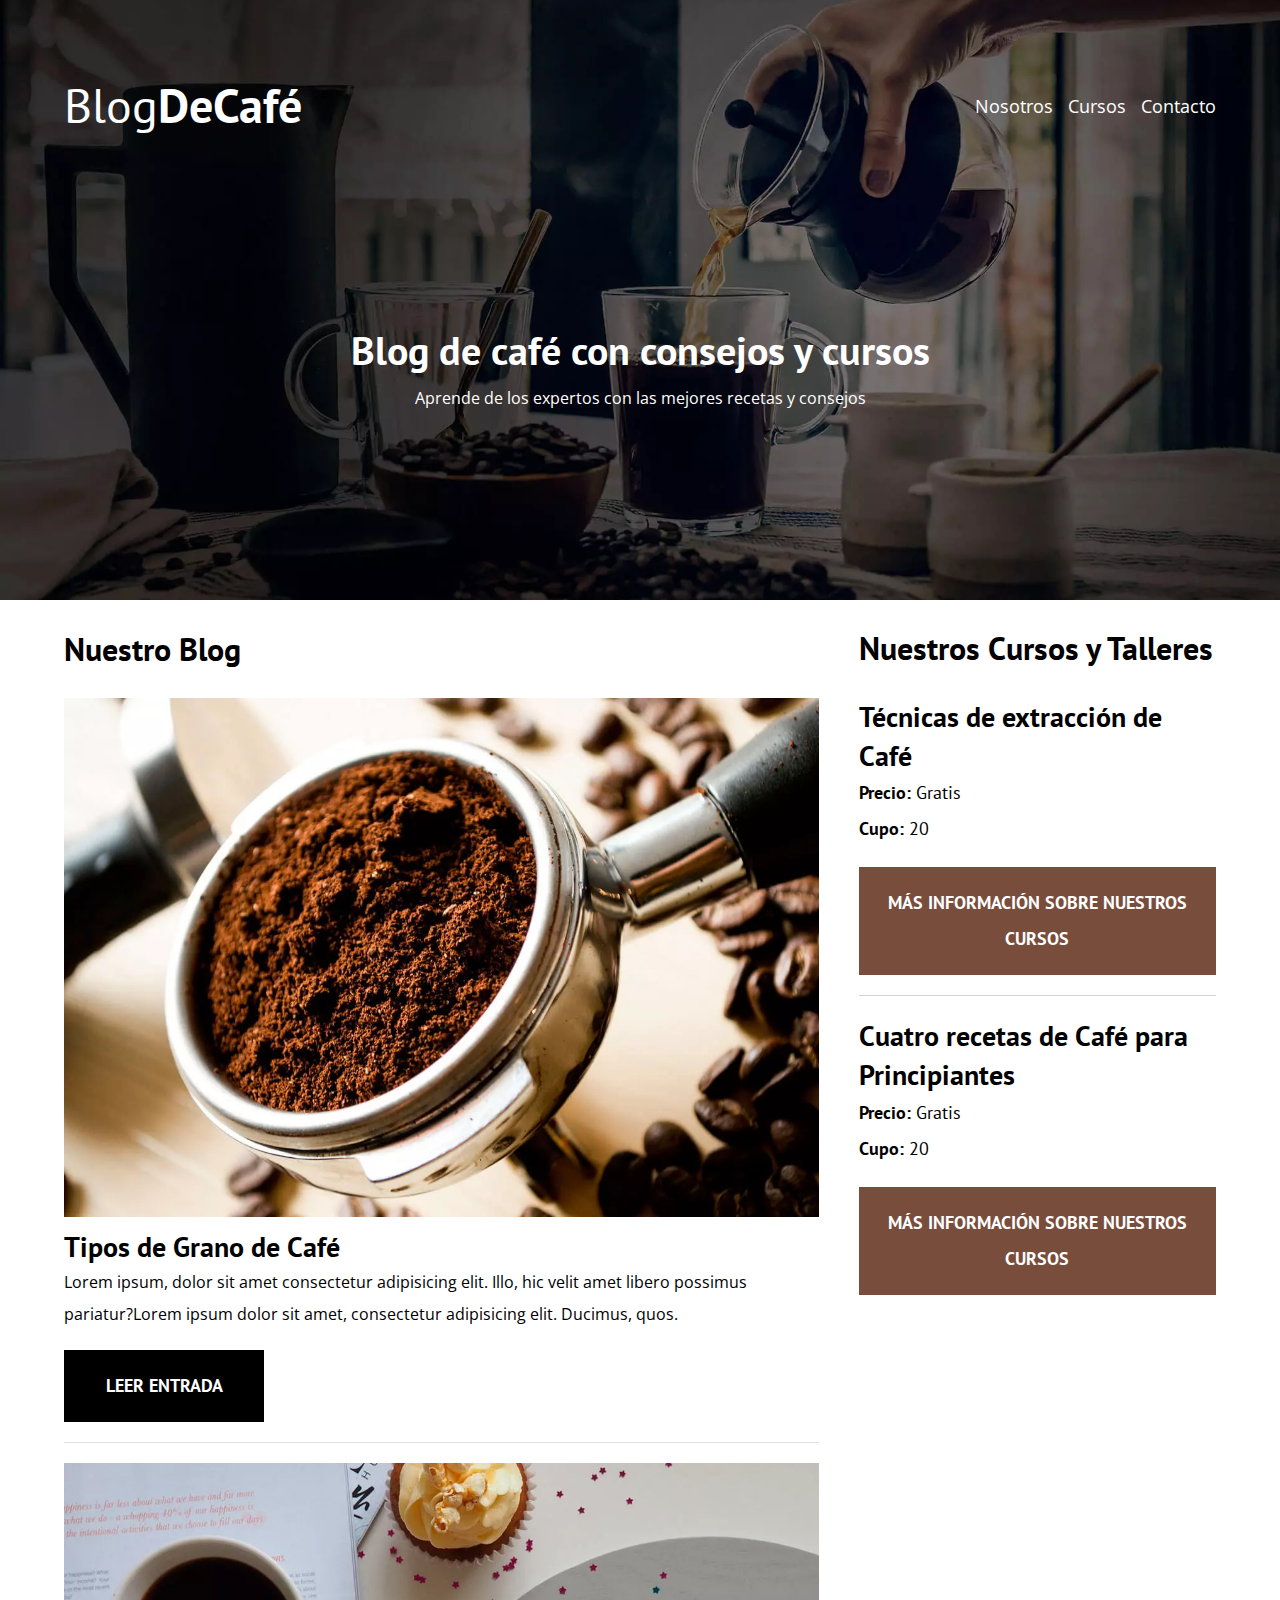
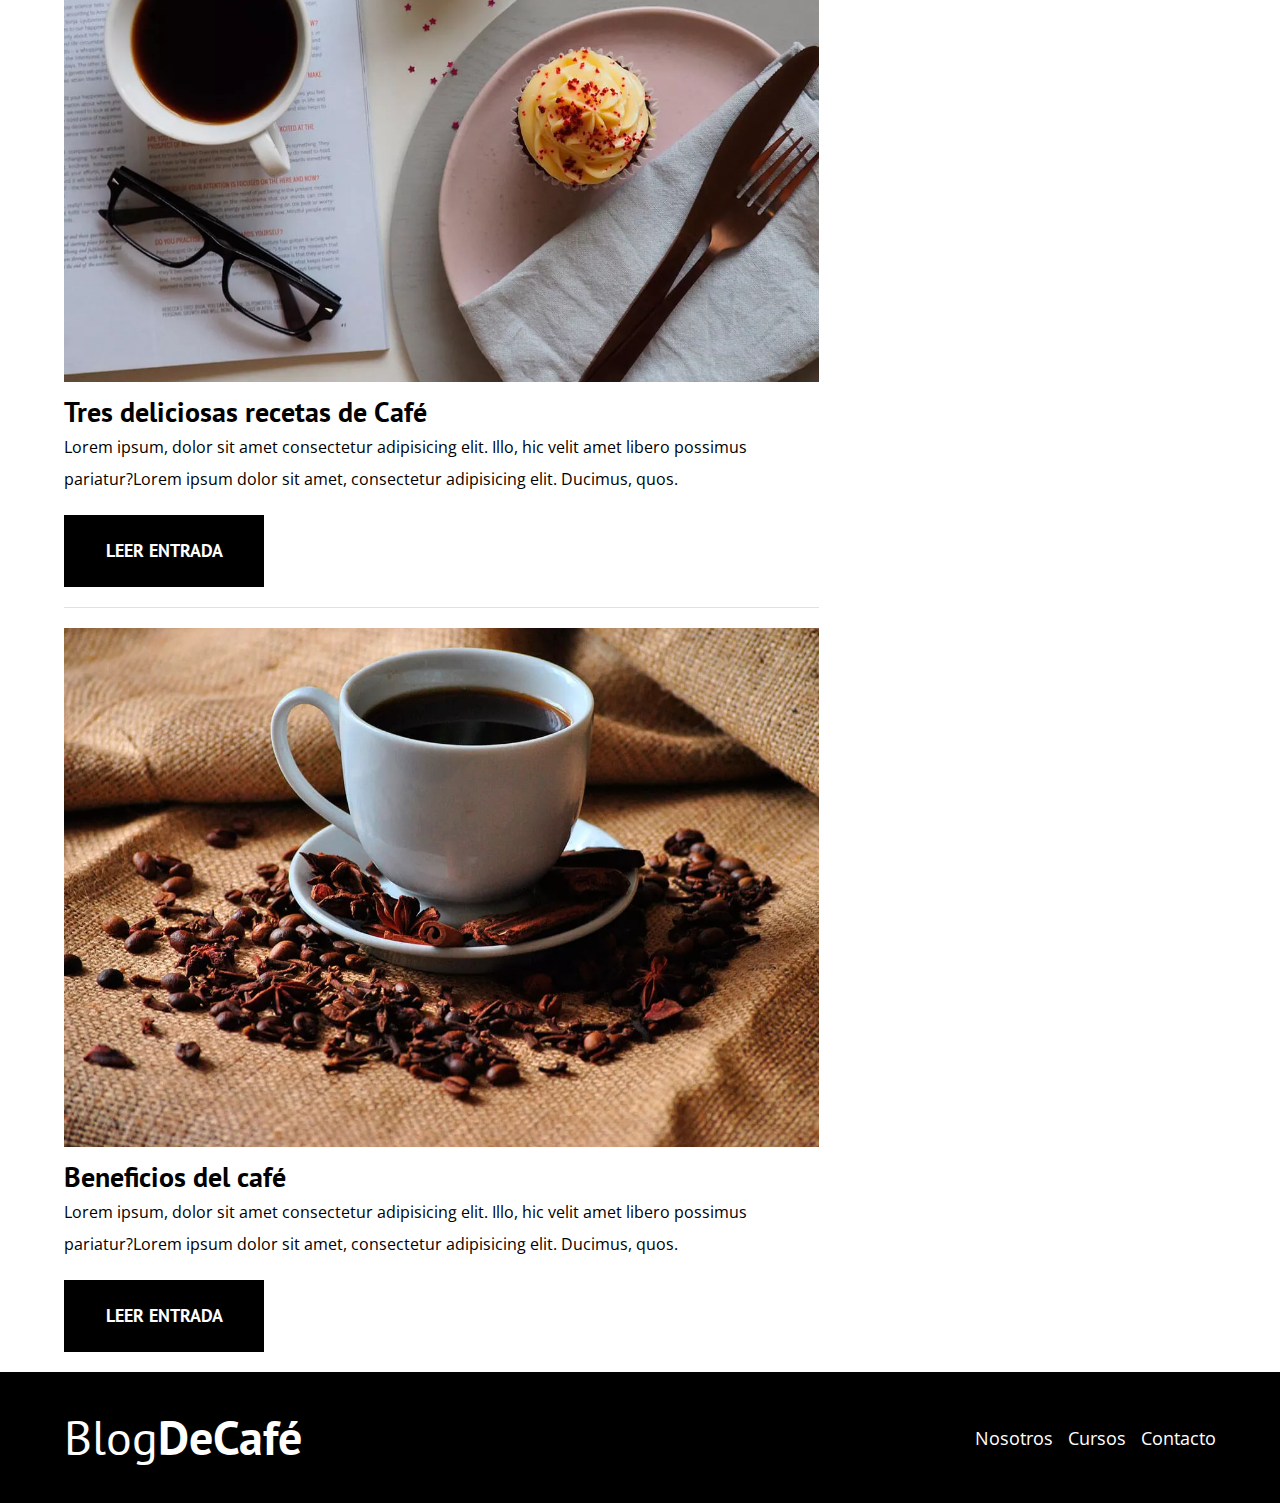
<file: index.html>
<!DOCTYPE html>
<html lang="en">

<head>

    <meta charset="UTF-8" />
    <meta http-equiv="X-UA-Compatible" content="IE=edge" />
    <meta name="viewport" content="width=device-width, user-scalable=no, initial-scale=1.0, maximum-scale=1.0, minimum-scale=1.0" />

    <title>Blog de Café</title>

    <meta name="description" content="Página web de Blog de Café" />
    <meta name="keywords" content="Café, Blog, Gratis, Cursos, Aprende, Granos, Consejos, Recetas" />
    <meta name="author" content="Marcos Valentín Fitzsimons" />
    <meta name="copyright" content="Todos los derechos reservados - BlogdeCafé ©" /> 
    
    <meta name="robots" content="index" />

    <!-- OPEN GRAPH INFORMATION -->

    <meta property="og:site_name" content="Blog de Café">
    <meta property="og:title" content="Blog de Café" />
    <meta property="og:description" content="Aprende sobre Café con nuestros Cursos y consejos de Café gratis" />
    <meta property="og:type" content="website" />
    <meta property="og:image" content="" />
    <meta property="og:url" content="Url al contenido. Video, blog, lo que sea" />

    <!-- OPEN GRAPH - TWITTER -->

    <meta property="twitter:title" content="Blog de Café" />
    <meta property="twitter:description" content="Aprende sobre Café con nuestros Cursos y consejos de Café gratis" />
    <meta property="twitter:type" content="website" />
    <meta property="twitter:image" content="" />
    <meta property="twitter:url" content="" />

    <!-- Prefetch -->

    <link rel="prefetch" href="nosotros.html" as="document">

    <!-- Preload -->

    <link rel="preload" href="css/normalize.css" as="style">
    <link rel="stylesheet" href="css/normalize.css" type="text/css">

    <link rel="preload" href="https://fonts.googleapis.com/css2?family=Open+Sans&family=PT+Sans:wght@400;700&display=swap" crossorigin="crossorigin" as="font">
    <link href="https://fonts.googleapis.com/css2?family=Open+Sans&family=PT+Sans:wght@400;700&display=swap" rel="stylesheet">

    <link rel="preload" href="css/styles.css" as="style">
    <link href="css/styles.css" rel="stylesheet" type="text/css">

    <script defer src="js/modernizr.js"></script>

</head>

<body>

    <header class="header">
    <div class="contenedor">
        <div class="barra">
            <a href="index.html" class="logo">
                <h1 class="logo__nombre">Blog<span class="logo__bold">DeCafé</span></h1>
            </a>
                
            <nav class="navegacion">
                <a href="nosotros.html" class="navegacion__enlace">Nosotros</a>
                <a href="cursos.html" class="navegacion__enlace">Cursos</a>
                <a href="contacto.html" class="navegacion__enlace">Contacto</a>
            </nav>
        </div>
    </div>

    <div class="header__texto centrar-texto" >
        <h2 class="no-margin">Blog de café con consejos y cursos</h2>
        <p class="no-margin" class="header__texto--p">Aprende de los expertos con las mejores recetas y consejos</p>
    </div>

    </header>

    <div class="contenedor contenido-principal">

    <main class="blog">

        <h2>Nuestro Blog</h2>

        <article class="articulo margin-bottom">
            <div class="articulo__img">
                <picture>
                    <source loading="lazy" srcset="img/blog1.webp" type="image/webp">
                    <img loading="lazy" src="img/blog1.jpg" alt="granos de cafe">
                </picture>
            </div>
            <div class="articulo__contenido">
                <h3 class="articulo_h3 no-margin">Tipos de Grano de Café</h3>
                <p class="articulo_p no-margin">Lorem ipsum, dolor sit amet consectetur adipisicing elit. Illo,
                hic velit amet libero possimus pariatur?Lorem ipsum dolor sit amet, consectetur adipisicing elit. Ducimus, quos.</p>
                <a href="entrada.html" class="button--primario button">
                    Leer entrada
                </a>
            </div>
        </article>

        <article class="articulo margin-bottom">
            <div class="articulo__img">
                <picture>
                    <source loading="lazy" srcset="img/blog2.webp" type="image/webp">
                    <img loading="lazy" src="img/blog2.jpg" alt="deliciosas recetas">
                </picture>
            </div>

            <div class="articulo__contenido">
                <h3 class="articulo_h3 no-margin">Tres deliciosas recetas de Café</h3>
                <p class="articulo_p no-margin">Lorem ipsum, dolor sit amet consectetur adipisicing elit. Illo,
                hic velit amet libero possimus pariatur?Lorem ipsum dolor sit amet, consectetur adipisicing elit. Ducimus, quos.</p>
                <a href="entrada.html" class="button--primario button">
                    Leer entrada
                </a>
            </div>
        </article>

        <article class="articulo no-border-bottom">
            <div class="articulo__img">
                <picture>
                    <source loading="lazy" srcset="img/blog3.webp" type="image/webp">
                    <img loading="lazy" src="img/blog3.jpg" alt="tasa de cafe">
                </picture>
            </div>
            <div class="articulo__contenido">
                <h3 class="articulo_h3 no-margin">Beneficios del café</h3>
                <p class="articulo_p no-margin">Lorem ipsum, dolor sit amet consectetur adipisicing elit. Illo,
                hic velit amet libero possimus pariatur?Lorem ipsum dolor sit amet, consectetur adipisicing elit. Ducimus, quos.</p>
                <a href="entrada.html" class="button--primario button">
                    Leer entrada
                </a>
            </div>
        </article>
    </main>

    <aside class="cursos no-padding">

        <h2 class="no-margin">Nuestros Cursos y Talleres</h2>
        <ul class="cursos"> 
            <li class="widget-curso margin-bottom">
                <h3 class="no-margin">Técnicas de extracción de Café</h3>
                <ul class="widget-curso__ul">
                    <li class="widget-curso__li"><strong>Precio:</strong> Gratis</li>
                    <li class="widget-curso__li"><strong>Cupo:</strong> 20</li>
                </ul>
                <a href="entrada.html" class="button--secundario button">
                    Más información sobre nuestros cursos
                </a>
            </li>

            <li class="widget-curso margin-bottom no-border-bottom">
                <h3 class="no-margin">Cuatro recetas de Café para Principiantes</h3>
                <ul class="widget-curso__ul">
                    <li class="widget-curso__li"><strong>Precio:</strong> Gratis</li>
                    <li class="widget-curso__li"><strong>Cupo:</strong> 20</li>
                </ul>
                <a href="#" class="button--secundario button">
                    Más información sobre nuestros cursos
                </a>
            </li>
        </ul> 
    </aside>

    </div>

    <footer class="footer">
        <div class="contenedor footer--barra">
            <a href="index.html" class="logo">
                <h1 class="logo__nombre">Blog<span class="logo__bold">DeCafé</span></h1>
            </a>
            
            <nav class="navegacion">
                <a href="nosotros.html" class="navegacion__enlace">Nosotros</a>
                <a href="cursos.html" class="navegacion__enlace">Cursos</a>
                <a href="contacto.html" class="navegacion__enlace">Contacto</a>
            </nav>
        </div>
    </footer>

</body>

</html>
</file>
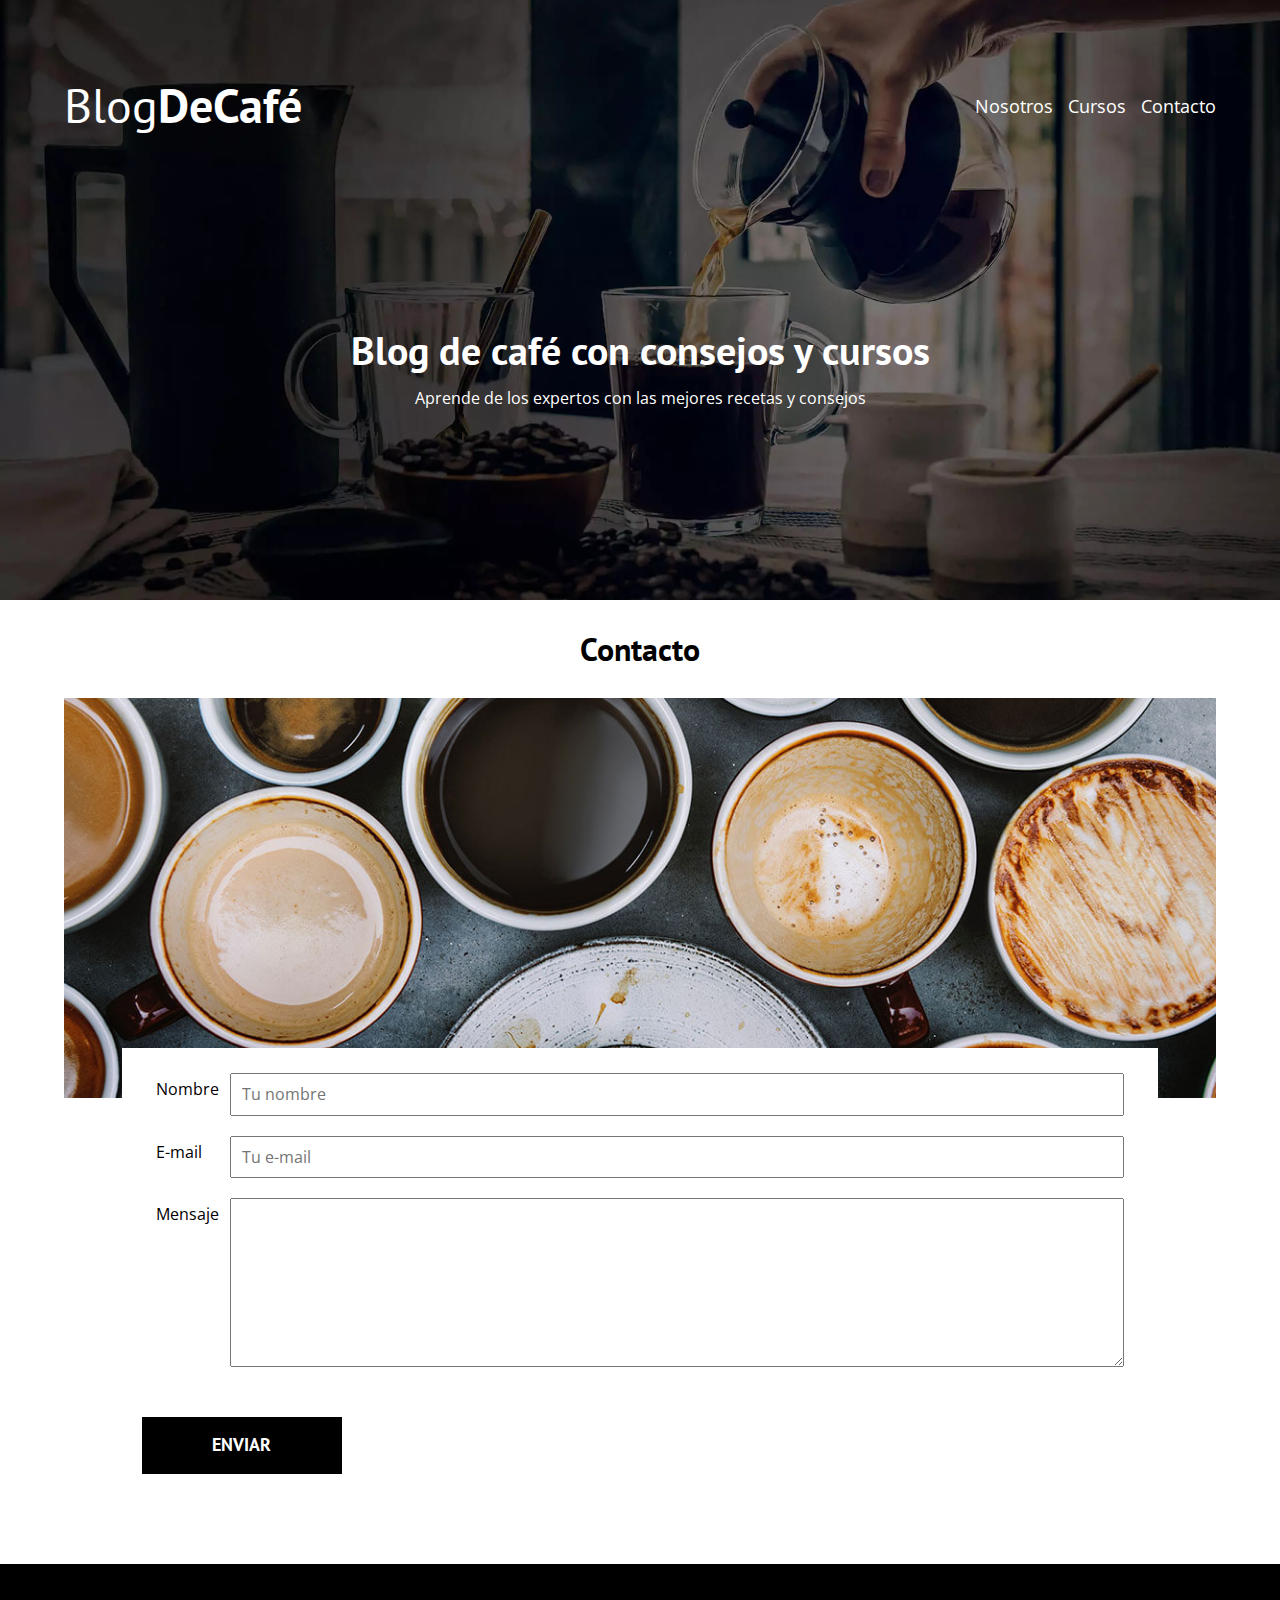
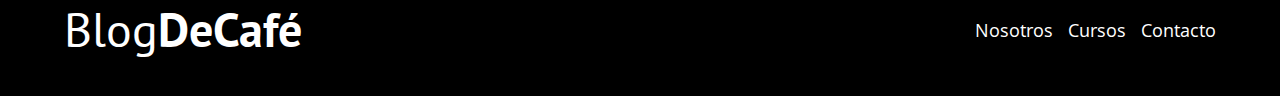
<file: contacto.html>
<!DOCTYPE html>
<html lang="en">

<head>
    <meta charset="UTF-8">
    <meta http-equiv="X-UA-Compatible" content="IE=edge">
    <meta name="viewport" content="width=device-width, initial-scale=1.0">
    <title>Blog de Café</title>
    
    <link rel="preload" href="css/normalize.css" as="style">
    <link rel="stylesheet" href="css/normalize.css" type="text/css">

    <link rel="preload" href="https://fonts.googleapis.com/css2?family=Open+Sans&family=PT+Sans:wght@400;700&display=swap" crossorigin="crossorigin" as="font">
    <link href="https://fonts.googleapis.com/css2?family=Open+Sans&family=PT+Sans:wght@400;700&display=swap" rel="stylesheet">

    <link rel="preload" href="css/styles.css" as="style">
    <link href="css/styles.css" rel="stylesheet" type="text/css">

    <script defer src="js/modernizr.js"></script>

</head>

<body>

    <header class="header">
    <div class="contenedor">
        <div class="barra">
            <a href="index.html" class="logo">
                <h1 class="logo__nombre">Blog<span class="logo__bold">DeCafé</span></h1>
            </a>
                
            <nav class="navegacion">
                <a href="nosotros.html" class="navegacion__enlace">Nosotros</a>
                <a href="cursos.html" class="navegacion__enlace">Cursos</a>
                <a href="contacto.html" class="navegacion__enlace">Contacto</a>
            </nav>
        </div>
    </div>

    <div class="header__texto centrar-texto" >
        <h2 class="no-margin">Blog de café con consejos y cursos</h2>
        <p class="no-margin" class="header__texto--p">Aprende de los expertos con las mejores recetas y consejos</p>
    </div>

    </header>

    <main class="contacto contenedor">
        <h2 class="centrar-texto">Contacto</h2>
        <div class="contacto__imagen-bg"></div>
        <div class="contacto__formulario">
            <form action="">
                <fieldset class="no-border">
                    <div class="campo">
                        <label for="nombre" class="campo__label">Nombre</label>
                        <input class="input-text" type="text" placeholder="Tu nombre" id="nombre">
                    </div>
                    <div class="campo">
                        <label for="email" class="campo__label">E-mail</label>
                        <input class="input-text" type="email" placeholder="Tu e-mail" id="email">
                    </div>
                    <div class="campo">
                        <label for="mensaje" class="campo__label">Mensaje</label>
                        <textarea class="input-text" name="textarea" id="mensaje" cols="30" rows="08"></textarea>
                    </div>
                </fieldset>
            </form>
            <input type="submit" value="Enviar" class="button button--primario">
        </div>
    </main>

    <footer class="footer">
        <div class="contenedor footer--barra">
            <a href="index.html" class="logo">
                <h1 class="logo__nombre">Blog<span class="logo__bold">DeCafé</span></h1>
            </a>
            
            <nav class="navegacion">
                <a href="nosotros.html" class="navegacion__enlace">Nosotros</a>
                <a href="cursos.html" class="navegacion__enlace">Cursos</a>
                <a href="contacto.html" class="navegacion__enlace">Contacto</a>
            </nav>
        </div>
    </footer>

</body>

</html>
</file>
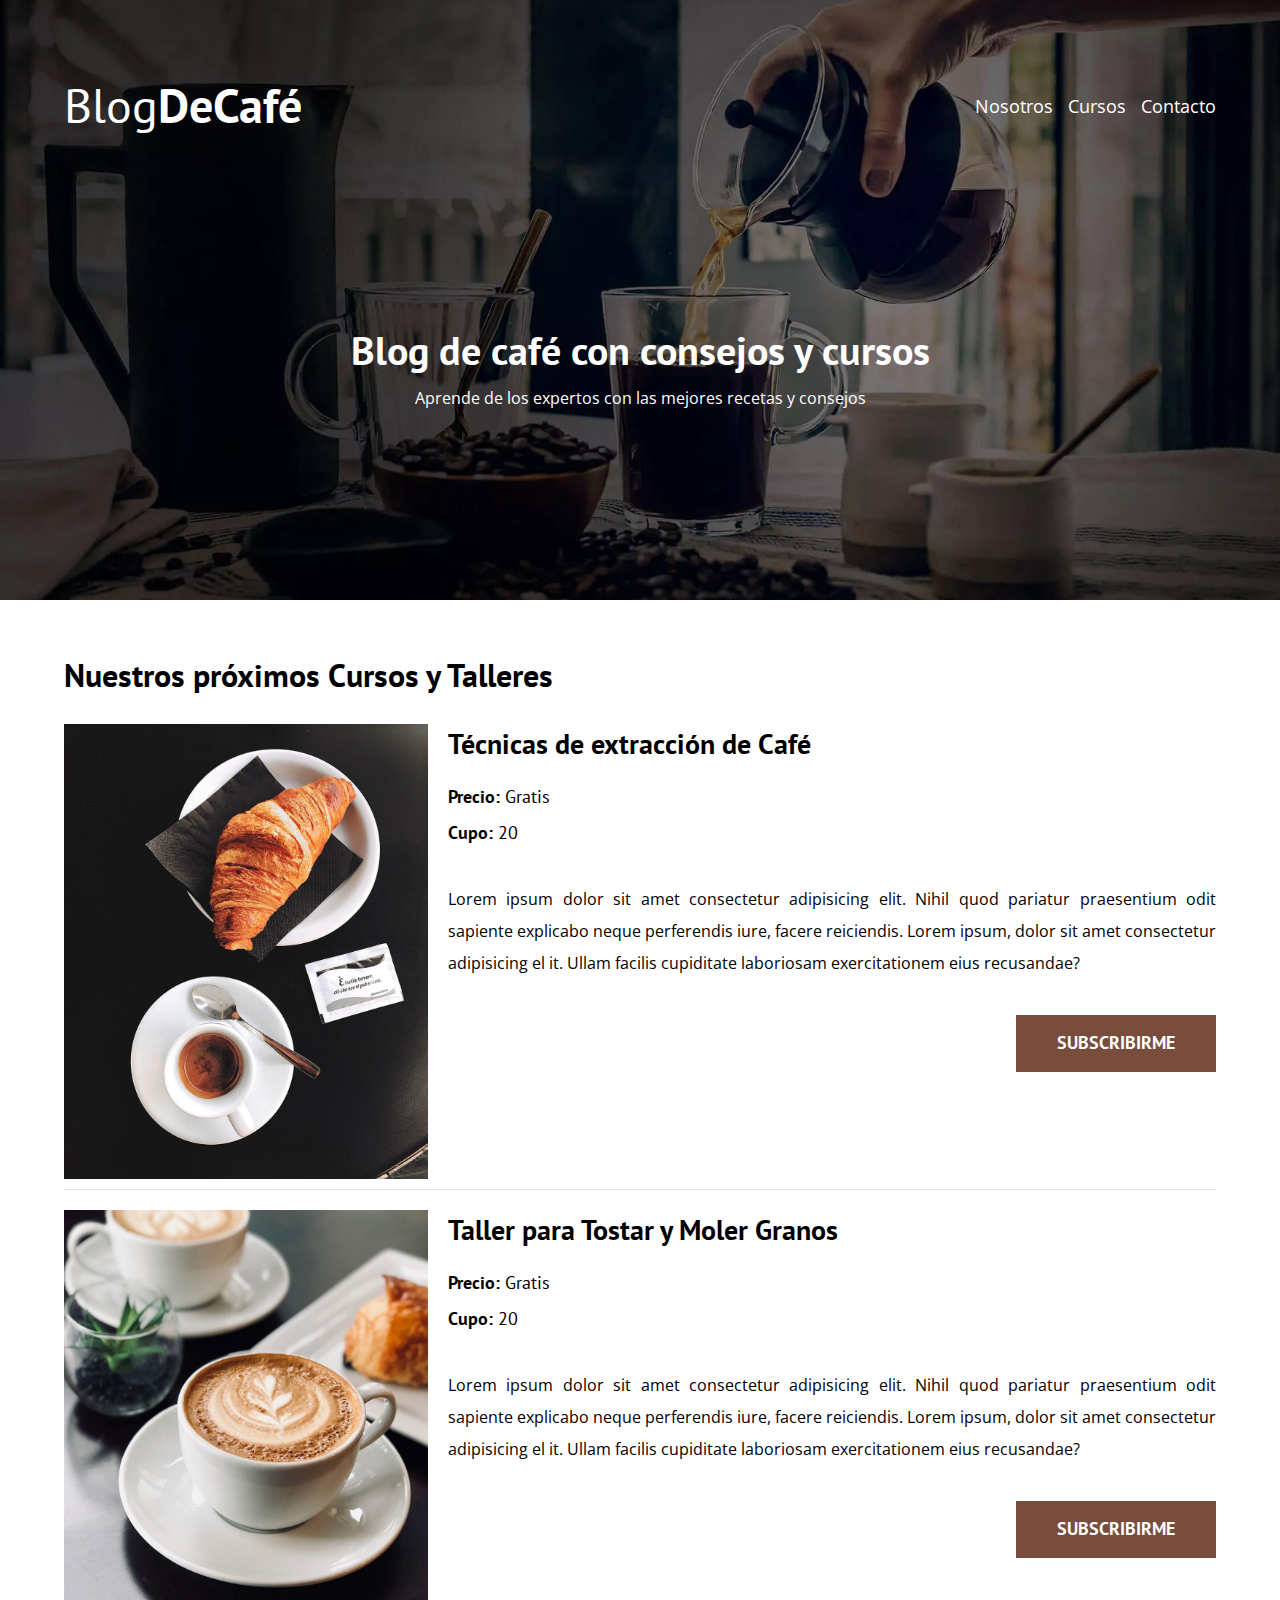
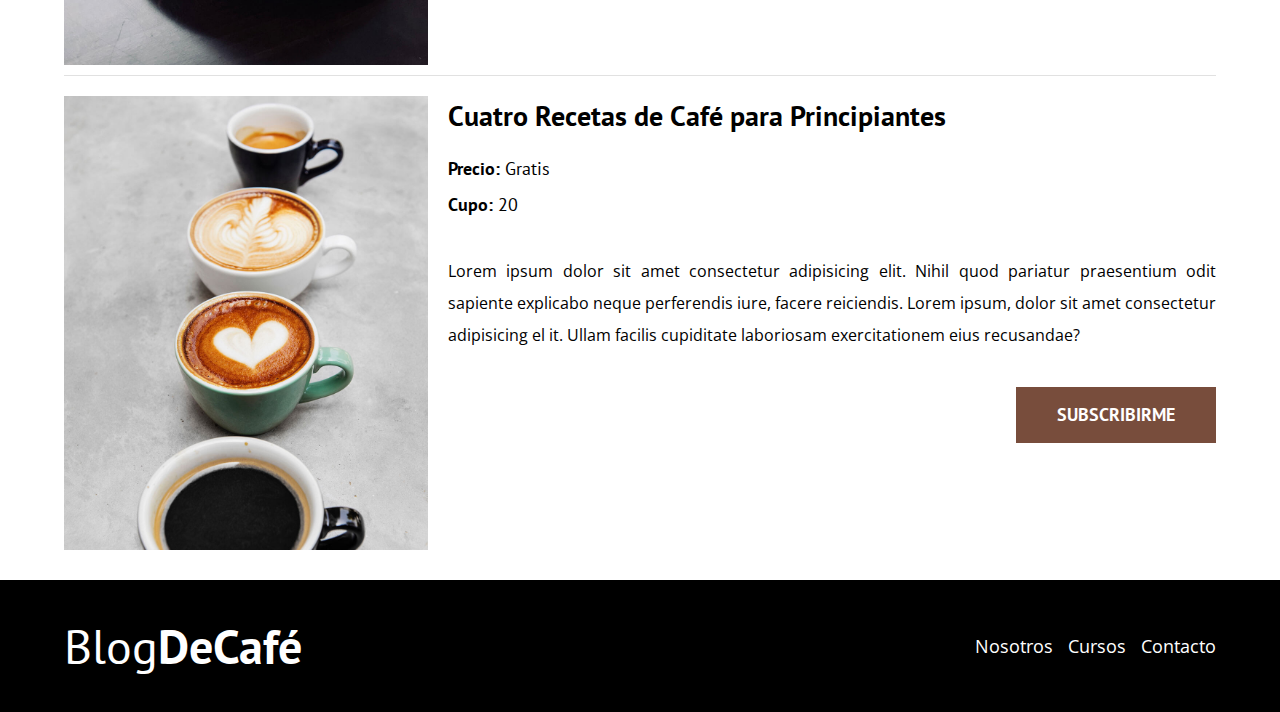
<file: cursos.html>
<!DOCTYPE html>
<html lang="en">

<head>
    <meta charset="UTF-8">
    <meta http-equiv="X-UA-Compatible" content="IE=edge">
    <meta name="viewport" content="width=device-width, initial-scale=1.0">
    <title>Blog de Café</title>
    
    <link rel="preload" href="css/normalize.css" as="style">
    <link rel="stylesheet" href="css/normalize.css" type="text/css">

    <link rel="preload" href="https://fonts.googleapis.com/css2?family=Open+Sans&family=PT+Sans:wght@400;700&display=swap" crossorigin="crossorigin" as="font">
    <link href="https://fonts.googleapis.com/css2?family=Open+Sans&family=PT+Sans:wght@400;700&display=swap" rel="stylesheet">

    <link rel="preload" href="css/styles.css" as="style">
    <link href="css/styles.css" rel="stylesheet" type="text/css">

    <script defer src="js/modernizr.js"></script>

</head>

<body>

    <header class="header">
    <div class="contenedor">
        <div class="barra">
            <a href="index.html" class="logo">
                <h1 class="logo__nombre">Blog<span class="logo__bold">DeCafé</span></h1>
            </a>
                
            <nav class="navegacion">
                <a href="nosotros.html" class="navegacion__enlace">Nosotros</a>
                <a href="cursos.html" class="navegacion__enlace">Cursos</a>
                <a href="contacto.html" class="navegacion__enlace">Contacto</a>
            </nav>
        </div>
    </div>

    <div class="header__texto centrar-texto" >
        <h2 class="no-margin">Blog de café con consejos y cursos</h2>
        <p class="no-margin" class="header__texto--p">Aprende de los expertos con las mejores recetas y consejos</p>
    </div>

    </header>
    <!-- Agregar button "Recibir informacion" y que me direccione a un formulario que tenga que completar con [First Name - LastName - E-mail]. -->
    <!-- Corregir BEM -->
    <main class="cursos contenedor">
        <h2>Nuestros próximos Cursos y Talleres</h2>
        <article class="curso">
            <div class="curso-img">
                <img src="img/curso1.jpg" alt="Tecnicas de extraccion de Cafe">
            </div>
            <div class="curso-contenido">
                <h3 class="no-margin">Técnicas de extracción de Café</h3>
                <ul class="curso-contenido__ul">
                    <li class="curso-contenido__li"><strong>Precio:</strong> Gratis</li>
                    <li class="curso-contenido__li"><strong>Cupo:</strong> 20</li>
                </ul>
                <p class="curso-contenido__p">
                    Lorem ipsum dolor sit amet consectetur adipisicing elit. Nihil quod pariatur praesentium odit
                    sapiente explicabo neque perferendis iure, facere reiciendis. Lorem ipsum, dolor sit amet consectetur adipisicing el
                    it. Ullam facilis cupiditate laboriosam exercitationem eius recusandae?
                </p>
                <a href="contacto.html">
                    <input type="submit" value="Subscribirme" class="button--secundario button button--curso">
                </a>
            </div>
        </article>
        
        <article class="curso">
            <div class="curso-img">
                <img src="img/curso2.jpg" alt="">
            </div>
            <div class="curso-contenido">
                <h3 class="no-margin">Taller para Tostar y Moler Granos</h3>
                <ul class="curso-contenido__ul">
                    <li class="curso-contenido__li"><strong>Precio:</strong> Gratis</li>
                    <li class="curso-contenido__li"><strong>Cupo:</strong> 20</li>
                </ul>
                <p class="curso-contenido__p">
                    Lorem ipsum dolor sit amet consectetur adipisicing elit. Nihil quod pariatur praesentium odit
                    sapiente explicabo neque perferendis iure, facere reiciendis. Lorem ipsum, dolor sit amet consectetur adipisicing el
                    it. Ullam facilis cupiditate laboriosam exercitationem eius recusandae?
                </p>
                <a href="contacto.html">
                    <input type="submit" value="Subscribirme" class="button--secundario button button--curso">
                </a>
            </div>
        </article>

        <article class="curso">
            <div class="curso-img">
                <img src="img/curso3.jpg" alt="Tecnicas de extraccion de Cafe">
            </div>
            <div class="curso-contenido">
                <h3 class="no-margin">Cuatro Recetas de Café para Principiantes</h3>
                <ul class="curso-contenido__ul">
                    <li class="curso-contenido__li"><strong>Precio:</strong> Gratis</li>
                    <li class="curso-contenido__li"><strong>Cupo:</strong> 20</li>
                </ul>
                <p class="curso-contenido__p">
                    Lorem ipsum dolor sit amet consectetur adipisicing elit. Nihil quod pariatur praesentium odit
                    sapiente explicabo neque perferendis iure, facere reiciendis. Lorem ipsum, dolor sit amet consectetur adipisicing el
                    it. Ullam facilis cupiditate laboriosam exercitationem eius recusandae?
                </p>
                <a href="contacto.html">
                    <input type="submit" value="Subscribirme" class="button--secundario button button--curso">
                </a>
            </div>
        </article>
    </main>
    
    <footer class="footer">
        <div class="contenedor footer--barra">
            <a href="index.html" class="logo">
                <h1 class="logo__nombre">Blog<span class="logo__bold">DeCafé</span></h1>
            </a>
            
            <nav class="navegacion">
                <a href="nosotros.html" class="navegacion__enlace">Nosotros</a>
                <a href="cursos.html" class="navegacion__enlace">Cursos</a>
                <a href="contacto.html" class="navegacion__enlace">Contacto</a>
            </nav>
        </div>
    </footer>

</body>

</html>
</file>
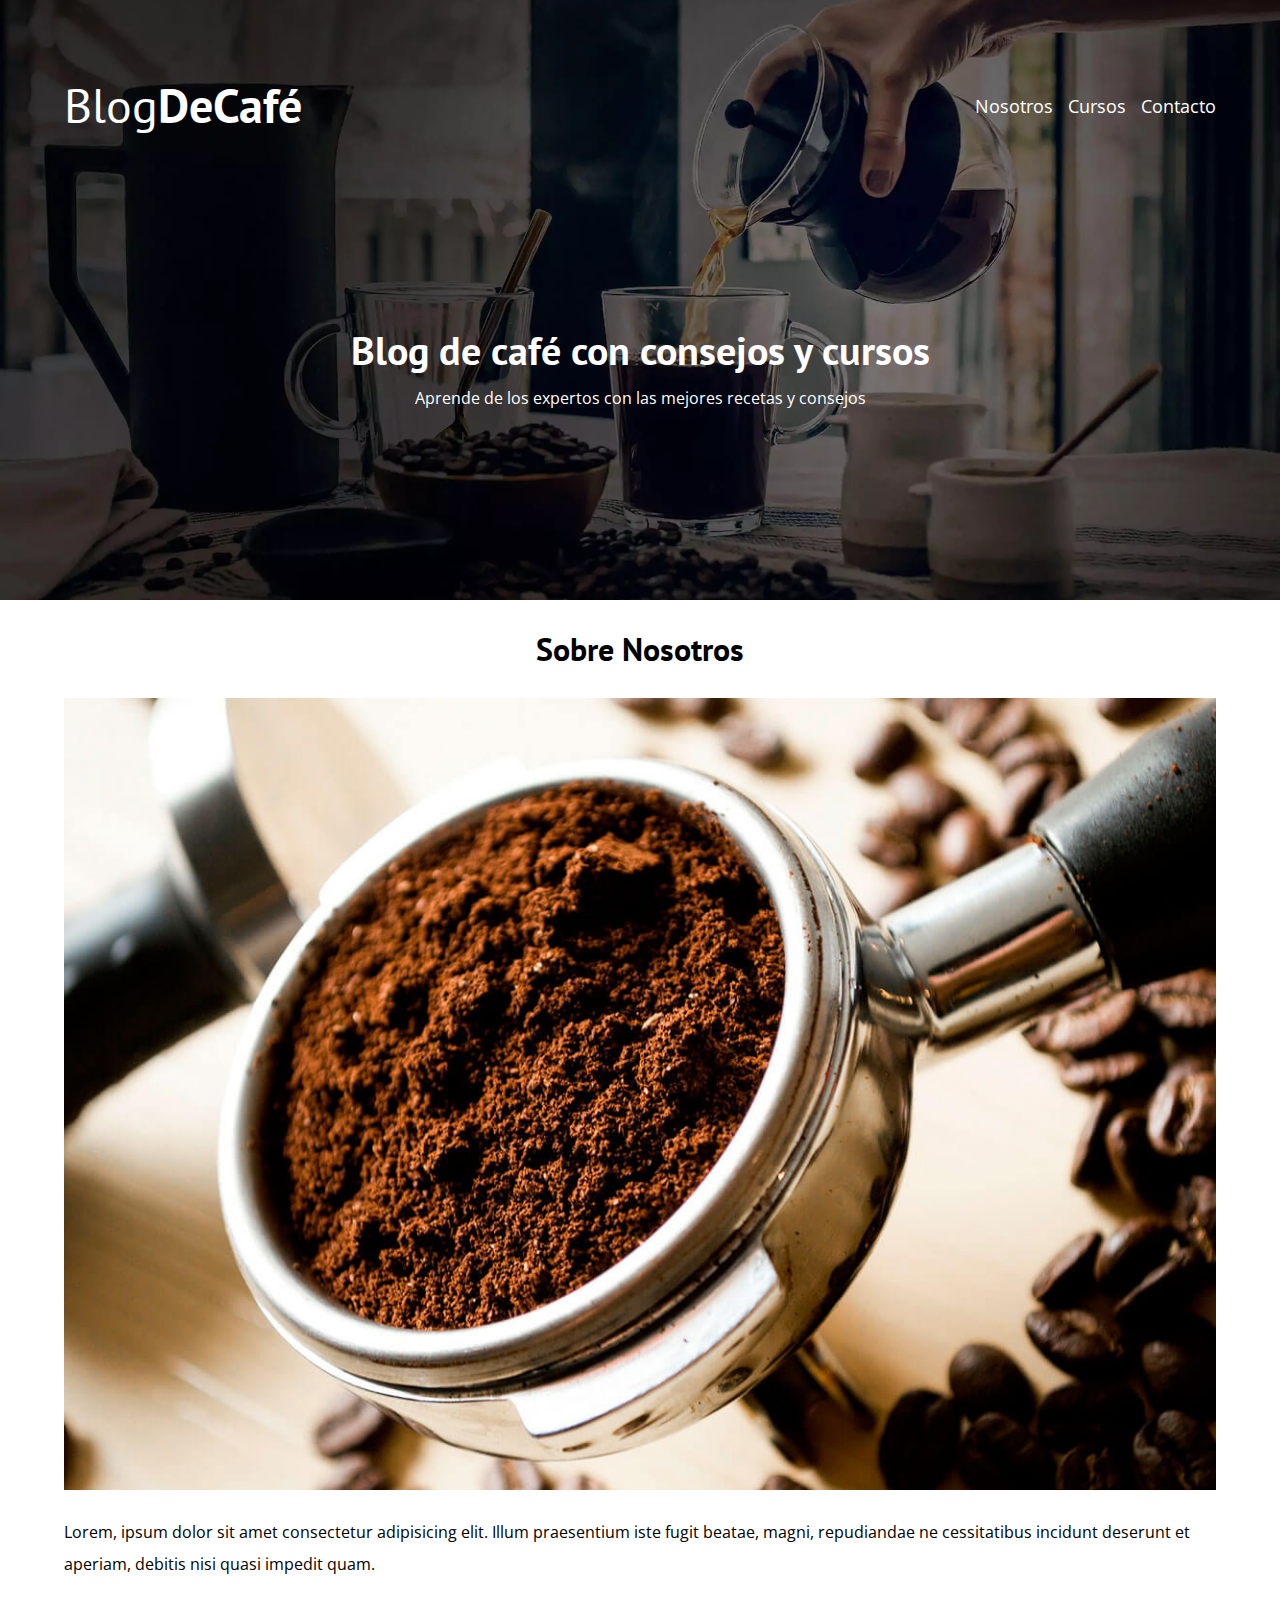
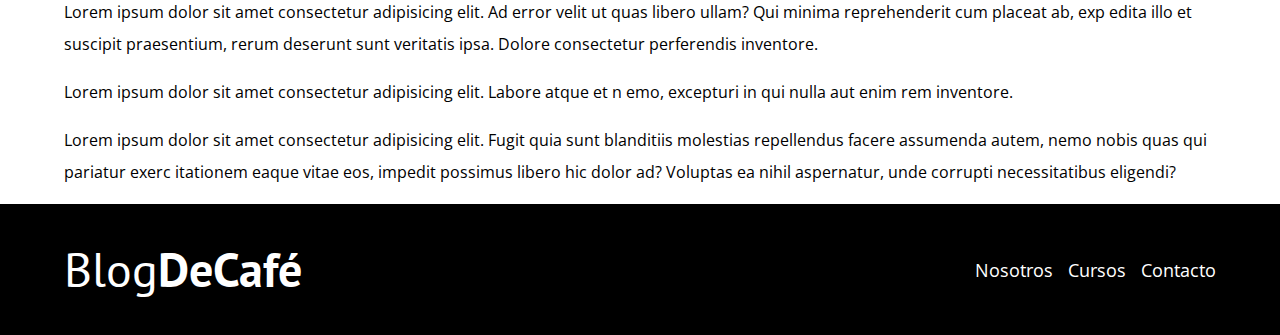
<file: entrada.html>
<!DOCTYPE html>
<html lang="en">

<head>
    <meta charset="UTF-8">
    <meta http-equiv="X-UA-Compatible" content="IE=edge">
    <meta name="viewport" content="width=device-width, initial-scale=1.0">
    <title>Blog de Café</title>
    
    <link rel="preload" href="css/normalize.css" as="style">
    <link rel="stylesheet" href="css/normalize.css" type="text/css">

    <link rel="preload" href="https://fonts.googleapis.com/css2?family=Open+Sans&family=PT+Sans:wght@400;700&display=swap" crossorigin="crossorigin" as="font">
    <link href="https://fonts.googleapis.com/css2?family=Open+Sans&family=PT+Sans:wght@400;700&display=swap" rel="stylesheet">

    <link rel="preload" href="css/styles.css" as="style">
    <link href="css/styles.css" rel="stylesheet" type="text/css">

    <script defer src="js/modernizr.js"></script>

</head>

<body>

    <header class="header">
    <div class="contenedor">
        <div class="barra">
            <a href="index.html" class="logo">
                <h1 class="logo__nombre">Blog<span class="logo__bold">DeCafé</span></h1>
            </a>
                
            <nav class="navegacion">
                <a href="nosotros.html" class="navegacion__enlace">Nosotros</a>
                <a href="cursos.html" class="navegacion__enlace">Cursos</a>
                <a href="contacto.html" class="navegacion__enlace">Contacto</a>
            </nav>
        </div>
    </div>

    <div class="header__texto centrar-texto" >
        <h2 class="no-margin">Blog de café con consejos y cursos</h2>
        <p class="no-margin" class="header__texto--p">Aprende de los expertos con las mejores recetas y consejos</p>
    </div>

    </header>

    <main class="entrada contenedor">
        <h2 class="centrar-texto">Sobre Nosotros</h2>
        <div class="contenido-entrada">
            <div class="entrada__imagen">
                <img src="img/blog1.jpg" alt="Cafe">
            </div>
            <div class="entrada__informacion">
                <p>Lorem, ipsum dolor sit amet consectetur adipisicing elit. Illum praesentium iste fugit beatae, magni, repudiandae ne
                    cessitatibus incidunt deserunt et aperiam, debitis nisi quasi impedit quam.
                </p>
                <p>Lorem ipsum dolor sit amet consectetur adipisicing elit. Ad error velit ut quas libero ullam? Qui minima reprehenderit cum placeat ab, exp
                    edita illo et suscipit praesentium, rerum deserunt sunt veritatis ipsa. Dolore consectetur perferendis inventore.</p>
                <p>Lorem ipsum dolor sit amet consectetur adipisicing elit. Labore atque et n
                    emo, excepturi in qui nulla aut enim rem inventore.</p>
                <p>Lorem ipsum dolor sit amet consectetur adipisicing elit. Fugit quia sunt blanditiis molestias repellendus facere assumenda autem, nemo nobis quas qui pariatur exerc
                    itationem eaque vitae eos, impedit possimus libero hic dolor ad? Voluptas ea nihil aspernatur, unde corrupti necessitatibus eligendi?</p>
            </div>
        </div>
    </main>
    
    <footer class="footer">
        <div class="contenedor footer--barra">
            <a href="index.html" class="logo">
                <h1 class="logo__nombre">Blog<span class="logo__bold">DeCafé</span></h1>
            </a>
            
            <nav class="navegacion">
                <a href="nosotros.html" class="navegacion__enlace">Nosotros</a>
                <a href="cursos.html" class="navegacion__enlace">Cursos</a>
                <a href="contacto.html" class="navegacion__enlace">Contacto</a>
            </nav>
        </div>
    </footer>

</body>

</html>
</file>
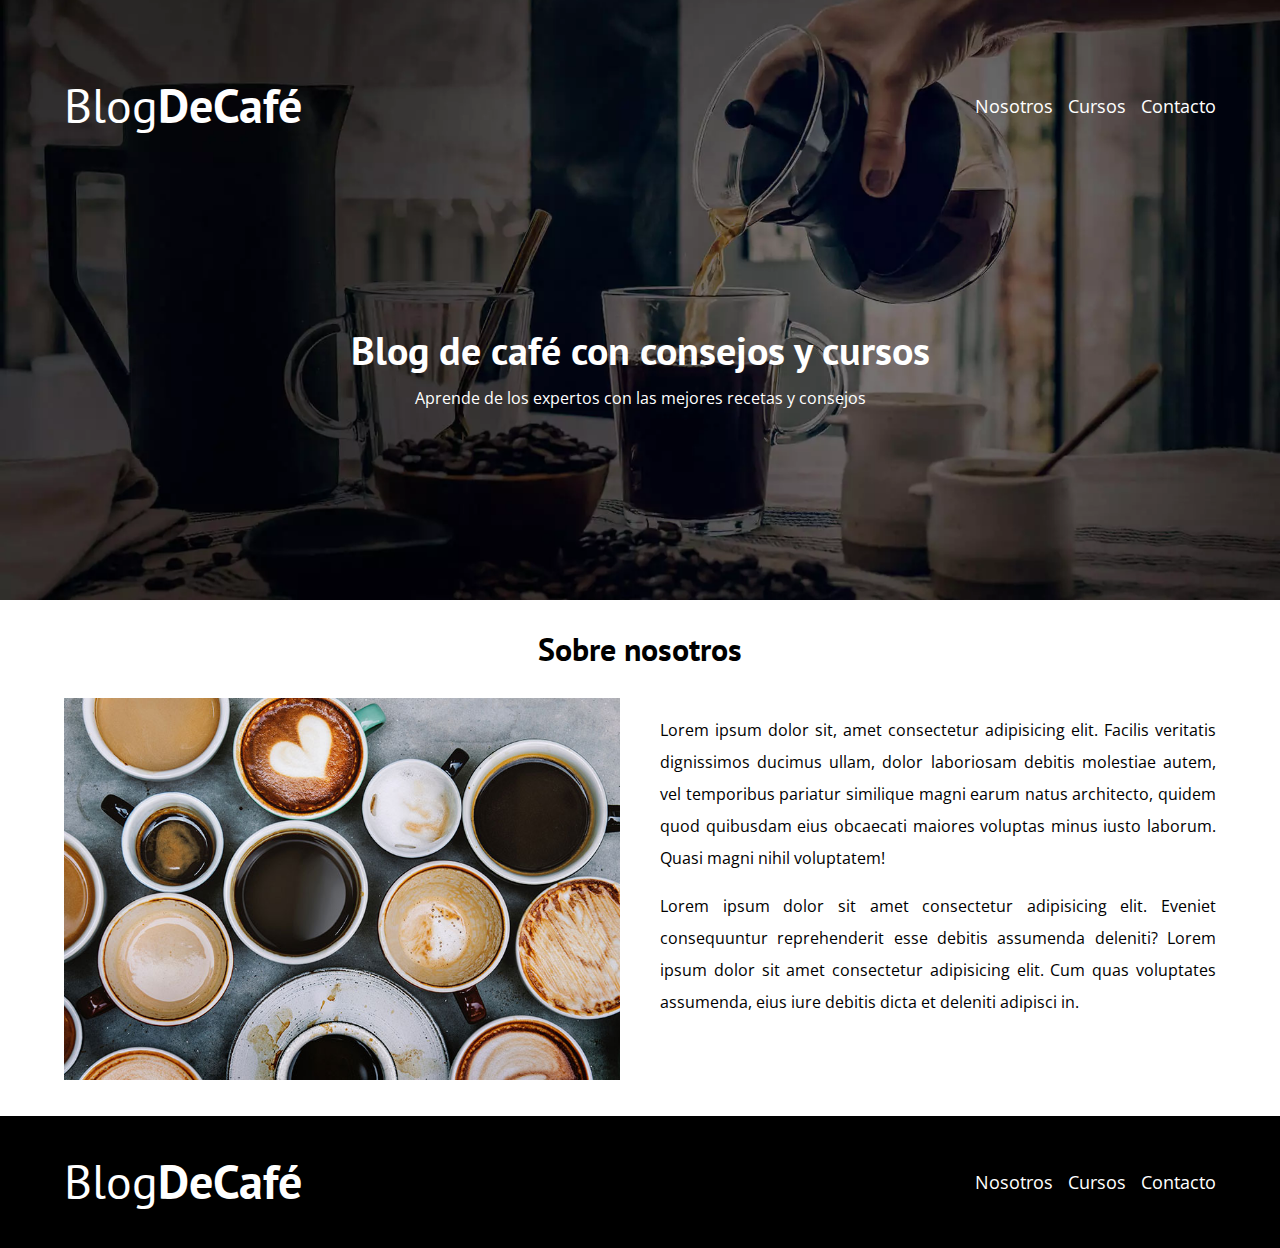
<file: nosotros.html>
<!DOCTYPE html>
<html lang="en">

<head>
    <meta charset="UTF-8">
    <meta http-equiv="X-UA-Compatible" content="IE=edge">
    <meta name="viewport" content="width=device-width, initial-scale=1.0">
    <title>Blog de Café</title>
    
    <link rel="preload" href="css/normalize.css" as="style">
    <link rel="stylesheet" href="css/normalize.css" type="text/css">

    <link rel="preload" href="https://fonts.googleapis.com/css2?family=Open+Sans&family=PT+Sans:wght@400;700&display=swap" crossorigin="crossorigin" as="font">
    <link href="https://fonts.googleapis.com/css2?family=Open+Sans&family=PT+Sans:wght@400;700&display=swap" rel="stylesheet">

    <link rel="preload" href="css/styles.css" as="style">
    <link href="css/styles.css" rel="stylesheet" type="text/css">

    <script defer src="js/modernizr.js"></script>

</head>

<body>

    <header class="header">
    <div class="contenedor">
        <div class="barra">
            <a href="index.html" class="logo">
                <h1 class="logo__nombre">Blog<span class="logo__bold">DeCafé</span></h1>
            </a>
                
            <nav class="navegacion">
                <a href="nosotros.html" class="navegacion__enlace">Nosotros</a>
                <a href="cursos.html" class="navegacion__enlace">Cursos</a>
                <a href="contacto.html" class="navegacion__enlace">Contacto</a>
            </nav>
        </div>
    </div>

    <div class="header__texto centrar-texto" >
        <h2 class="no-margin">Blog de café con consejos y cursos</h2>
        <p class="no-margin" class="header__texto--p">Aprende de los expertos con las mejores recetas y consejos</p>
    </div>

    </header>

    <main class="nosotros contenedor">
        <h2 class="centrar-texto">Sobre nosotros</h2>
        <div class="grid-nosotros">
            <div class="grid-nosotros__img">
                <img src="img/nosotros.jpg" alt="nosotros">
            </div>
            <div class="grid-nosotros__contenido">
                <p>
                    Lorem ipsum dolor sit, amet consectetur adipisicing elit. Facilis veritatis dignissimos ducimus ullam, dolor laboriosam debitis molestiae autem, vel temporibus pariatur 
                    similique magni earum natus architecto, quidem quod quibusdam eius obcaecati maiores voluptas minus iusto laborum. Quasi magni nihil voluptatem!
                </p>
                <p>
                    Lorem ipsum dolor sit amet consectetur adipisicing elit. Eveniet consequuntur reprehenderit esse debitis assumenda deleniti? 
                    Lorem ipsum dolor sit amet consectetur adipisicing elit. Cum quas voluptates assumenda, eius iure debitis dicta et deleniti adipisci in.
                </p>
            </div>
        </div>
    </main>
    
    <footer class="footer">
        <div class="contenedor footer--barra">
            <a href="index.html" class="logo">
                <h1 class="logo__nombre">Blog<span class="logo__bold">DeCafé</span></h1>
            </a>
            
            <nav class="navegacion">
                <a href="nosotros.html" class="navegacion__enlace">Nosotros</a>
                <a href="cursos.html" class="navegacion__enlace">Cursos</a>
                <a href="contacto.html" class="navegacion__enlace">Contacto</a>
            </nav>
        </div>
    </footer>

</body>

</html>
</file>
<file: css/styles.css>
:root {
    --fuenteHeading : 'PT Sans', sans-serif;
    --fuenteParrafos: 'Open Sans', sans-serif;

    --primario      : #784D3C;
    --primarioOscuro: #513929;
    --grisClaro     : #e1e1e1;
    --blanco        : #ffffff;
    --negro         : #000000;
}

html {
    box-sizing: border-box;
    font-size : 62.5%;
}

*,
*:before,
*:after {
    box-sizing: inherit;
}

body {
    font-family: var(--fuenteParrafos);
    font-size  : 1.6rem;
    line-height: 2;
    /* Recomendado para blogs */
}

/* ==============
    Global Styles
============== */

.contenedor {
    width                                                     : min(90%, 120rem);
    /* =============
        Siempre aplica el valor más chico. Para una pantalla de 1700px, el valor más chico no va a ser 90% sino 1200px.
        Es la nueva forma de escribir lo que antes se escribía:
            max-width                                         : 120rem;
            width                                             : 90%;
    ============= */
    margin                                                    : 0 auto;
}

a {
    text-decoration: none;
    font-size      : 1.8rem;
}

h1,
h2,
h3,
h4 {
    font-family: var(--fuenteHeading);
    line-height: 1.4;
}

h1 {
    font-size: 4.8rem;
}

h2 {
    font-size: 3.2rem;
}

h3 {
    font-size: 2.8rem;
}

h4 {
    font-size: 2.3rem;
}

img {
    max-width: 100%;
}

/* ==============
    Utilities
============== */

.no-margin {
    margin: 0;
}

.no-padding {
    padding: 0;
}

.no-border {
    border: 0;
}

.centrar-texto {
    text-align: center;
}

.margin-bottom {
    margin-bottom: 2rem;
}

/* ==============
    Button Styles
============== */

.button {
    display       : block;
    width         : 100%;
    font-family   : var(--fuenteHeading);
    text-align    : center;
    text-transform: uppercase;
    padding       : 1.8rem;
    margin        : 2rem 0;
    font-weight   : 700;
    border-style  : none;
    cursor        : pointer;
    font-size     : 1.8rem;
}

@media (min-width: 768px) {
    .button--primario {
        display: inline-block;
        width  : 20rem;
    }
}

.button--primario {
    background-color: var(--negro);
    color           : var(--blanco);
    transition      : background-color .5s ease;
    transition      : font-size .5s ease;
}

.button--primario:hover {
    font-size       : 2rem;
    background-color: var(--primarioOscuro);

}

.button--secundario {
    color           : var(--blanco);
    background-color: var(--primario);
    transition      : background-color .5s ease;
    transition      : font-size .5s ease;
}

.button--secundario:hover {
    font-size       : 1.9rem;
    background-color: var(--grisClaro);
    color           : black;
}

/* ==============
    Custom Styles
============== */

/* ==============
    Header
============== */

.header {
    background-image   : url(../img/banner.webp);
    height             : 60rem;
    background-size    : cover;
    /* Para que tome todo el espacio disponible */
    background-repeat  : no-repeat;
    background-position: center center;
    /* Para que cuando se achique, se vea primordialmente la parte del medio & (center center) */
}

.header__texto {
    color      : var(--blanco);
    width      : 100%;
    line-height: 1.2;
    margin-top : 4rem;
}

@media (min-width: 768px) {
    .header__texto {
        margin-top : 15rem;
        line-height: 1.6;
    }
}

.header__texto h2 {
    margin-bottom: .8rem;
    font-size    : 4rem;
}

.barra {
    display        : flex;
    flex-direction : column;
    justify-content: center;
    align-items    : center;
    line-height    : 0;
    padding-top    : 4rem;
}

@media (min-width: 768px) {
    .barra {
        flex-direction : row;
        justify-content: space-between;
    }
}

.logo {
    color: var(--blanco);
}

.logo__nombre {
    font-weight: 400;
}

.logo__bold {
    font-weight: 700;
}

/* ==============
    Navegation
============== */

.navegacion {
    display       : flex;
    flex-direction: column;
    align-items   : center;
    line-height   : 2;
    font-size     : 1.8rem;
}

@media (min-width: 768px) {
    .navegacion {
        flex-direction: row;
        gap           : 1.5rem;
    }

}

.navegacion__enlace {
    color     : var(--blanco);
    transition: font-weight .3s ease;
    transition: font-size .3s ease;
}

.navegacion__enlace:hover {
    font-size  : 1.9rem;
    font-weight: 700;
}

/* ==============
    Blog
============== */

.articulo {
    border-bottom: 1px solid var(--grisClaro);
}

@media (min-width: 768px) {
    .contenido-principal {
        display              : grid;
        grid-template-columns: repeat(3, 1fr);
        column-gap           : 4rem;
    }

    .blog {
        grid-column: 1 / 3;
    }

    .cursos {
        grid-column: 3 / 4;
    }
}

/* ==============
    Widget-cursos
============== */

.cursos {
    padding-left: 0;
}

.widget-curso {
    border-bottom: 1px solid lightgray;
    list-style   : none;
}

.widget-curso__li,
.curso-contenido__li {
    font-size  : 1.8rem;
    list-style : none;
    font-family: var(--fuenteHeading);
}

.widget-curso__ul,
.curso-contenido__ul {
    padding-left: 0;
}

@media (min-width: 768px) {
    .cursos {
        margin-top: 2.6rem;
    }
}

.no-border-bottom {
    border-bottom: none;
}

/* O podría utilizar articulo:last-of-type {...} Para seleccionar el último de la lista y darle sus estilos propios */

/* ==============
    Footer
============== */

.footer {
    background-color: var(--negro);
    display         : flex;
    align-items     : center;
    justify-content : space-between;
}

.footer--barra {
    display        : flex;
    flex-direction : column;
    justify-content: center;
    align-items    : center;
    line-height    : 0;
    padding-bottom : 3.2rem;
}

@media (min-width: 768px) {
    .footer--barra {
        flex-direction : row;
        justify-content: space-between;
        padding-bottom : 0;
    }
}

/* ==============
    Sobre Nosotros
============== */

.nosotros {
    margin-bottom: 2.6rem;
}

.grid-nosotros__contenido {
    text-align: center;
}

@media (min-width: 768px) {
    .grid-nosotros {
        display              : grid;
        grid-template-columns: repeat(2, 1fr);
        gap                  : 4rem;
    }

    .grid-nosotros__contenido {
        text-align: justify;
    }
}

/* ==============
    Cursos
============== */

.cursos {
    display       : flex;
    flex-direction: column;
}

.curso {
    border-bottom: 1px solid var(--grisClaro);
    margin-bottom: 2rem;
}

.curso:last-of-type {
    border: 0;
}

.curso-contenido__p {
    text-align: center;
}

@media (min-width: 768px) {
    .curso {
        display: flex;
        gap    : 2rem;
    }

    .curso-contenido {
        display       : flex;
        flex-direction: column;
    }

    .curso-contenido__p {
        text-align: justify;
    }

    .curso-contenido a {
        width     : 20rem;
        align-self: flex-end;
    }
}

/* ==============
    Contacto
============== */

.contacto__imagen-bg {
    background-image : url(../img/contacto.jpg);
    background-size  : cover;
    background-repeat: no-repeat;
    height           : 40rem;
}

.contacto__formulario {
    padding         : 2rem;
    position        : relative;
    bottom          : 5rem;
    background-color: var(--blanco);
    width           : 90%;
    margin          : 0 auto;
}

.campo {
    display        : flex;
    gap            : 1rem;
    justify-content: center;
}

.input-text {
    width        : 100%;
    padding      : 1rem;
    margin-bottom: 2rem;
}

.campo__label {
    width: 10rem;
}

@media (min-width: 768px) {
    .campo__label {
        width: 7rem;
    }
}
</file>
